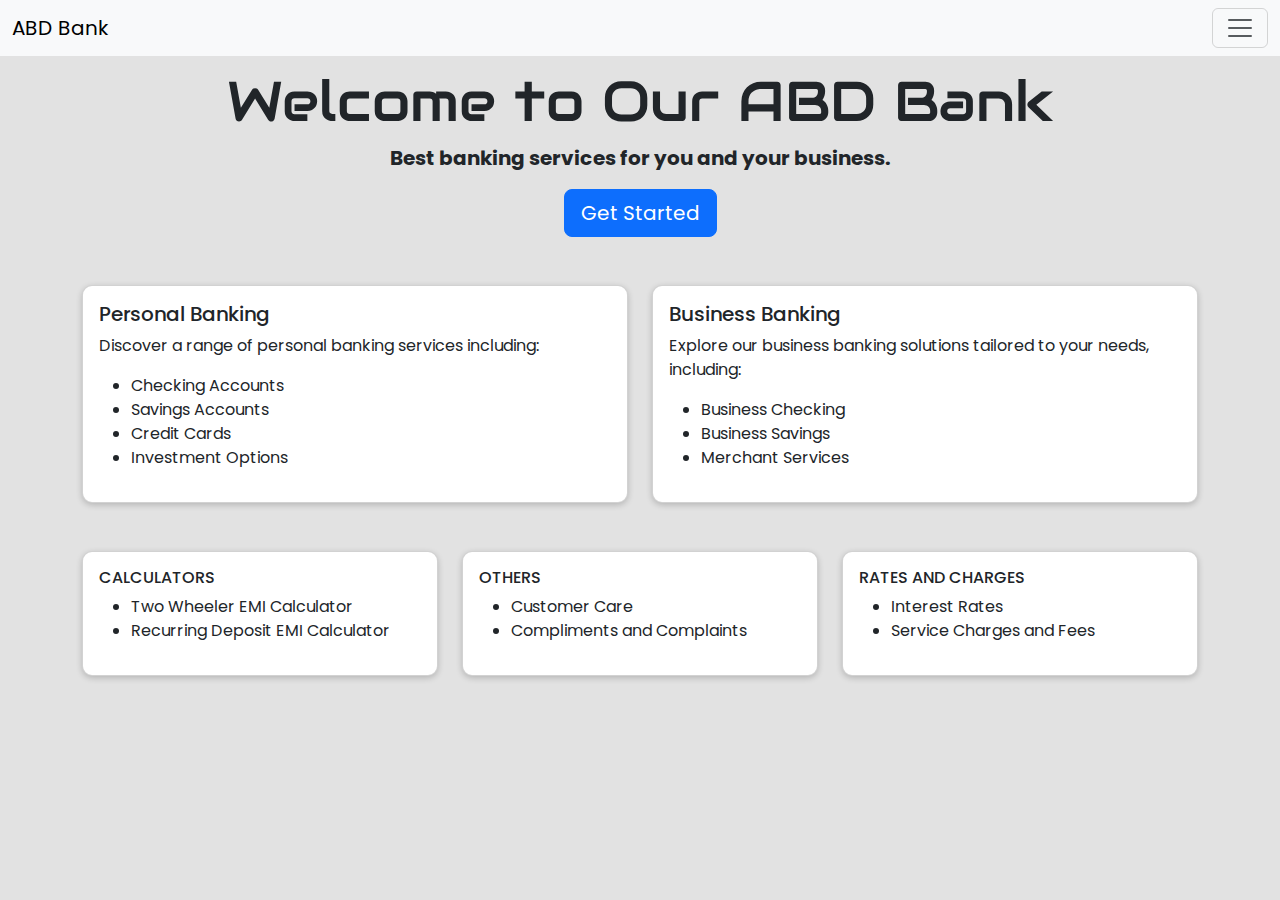
<file: index.html>
<!DOCTYPE html>
<html lang="en">
  <head>
    <meta charset="UTF-8">
    <meta name="viewport" content="width=device-width, initial-scale=1.0">
    <title>ABD Bank</title>
    
    <link href="https://cdn.jsdelivr.net/npm/bootstrap@5.3.3/dist/css/bootstrap.min.css" rel="stylesheet" integrity="sha384-QWTKZyjpPEjISv5WaRU9OFeRpok6YctnYmDr5pNlyT2bRjXh0JMhjY6hW+ALEwIH" crossorigin="anonymous">
    <link rel="stylesheet" href="./index.css">

  </head>

  <body>
    <nav class="navbar bg-body-tertiary fixed-top">
      <div class="container-fluid">
        <a class="navbar-brand" href="./index.html">ABD Bank</a>
        <button class="navbar-toggler" type="button" data-bs-toggle="offcanvas" data-bs-target="#offcanvasNavbar" aria-controls="offcanvasNavbar" aria-label="Toggle navigation">
          <span class="navbar-toggler-icon"></span>
        </button>

        <div class="offcanvas offcanvas-end" tabindex="-1" id="offcanvasNavbar" aria-labelledby="offcanvasNavbarLabel">
          <div class="offcanvas-header">
            <h5 class="offcanvas-title" id="offcanvasNavbarLabel">ABD Bank</h5>
            <button type="button" class="btn-close" data-bs-dismiss="offcanvas" aria-label="Close"></button>
          </div>
          <div class="offcanvas-body">
            <ul class="navbar-nav justify-content-end flex-grow-1 pe-3">
              <li class="nav-item">
                <a class="nav-link active" aria-current="page" href="./index.html">Home</a>
              </li>
              <li class="nav-item">
                <a class="nav-link" href="./Registration/Registration.html">Open Accourt</a>
              </li>
              <li class="nav-item">
                <a class="nav-link" href="./TransferPage/TransferPage.html">Transactions</a>
              </li>
              <li class="nav-item">
                <a class="nav-link" href="./TransactionHistory/TransactionHistory.html">Account Details</a>
              </li>
              <li class="nav-item">
                <a class="nav-link" href="./LoginPage/LoginPage.html">Sign up</a>
              </li>
              <li class="nav-item">
                <a class="nav-link" href="./LoginPage/LoginPage.html">Login</a>
              </li>
            </ul>
          </div>
        </div>
      </div>
    </nav>

    <div class="mar">
      <div class="jumbotron jumbotron-fluid mt-5">
        <div class="container text-center mt-2">
          <h1 class="display-4 mt-5">Welcome to Our ABD Bank</h1>
          <p class="lead">Best banking services for you and your business.</p>
          <a class="btn btn-primary btn-lg" href="./Registration/Registration.html" role="button">Get Started</a>
        </div>
      </div>
  
      <div class="container mt-5">
        <div class="row">
          <div class="col-md-6">
            <div class="card">
              <div class="card-body">
                <h5 class="card-title">Personal Banking</h5>
                <p class="card-text">Discover a range of personal banking services including:</p>
  
                <ul>
                  <li>Checking Accounts</li>
                  <li>Savings Accounts</li>
                  <li>Credit Cards</li>
                  <li>Investment Options</li>
                </ul>
              </div>
            </div>
          </div>
  
          <div class="col-md-6">
            <div class="card">
              <div class="card-body">
                <h5 class="card-title">Business Banking</h5>
                <p class="card-text">Explore our business banking solutions tailored to your needs, including:</p>
  
                <ul>
                  <li>Business Checking</li>
                  <li>Business Savings</li>
                  <li>Merchant Services</li>
                </ul>
              </div>
            </div>
          </div>
        </div>
      </div>
  
      <footer class="container mt-5 mb-5">
        <div class="row">
          <div class="col-md-4">
            <div class="card">
              <div class="card-body">
                <h6>CALCULATORS</h6>
                
                <ul>
                  <li>Two Wheeler EMI Calculator</li>
                  <li>Recurring Deposit EMI Calculator</li>
                </ul>
              </div>
            </div>
          </div>
            
          <div class="col-md-4">
            <div class="card">
              <div class="card-body">
                <h6>OTHERS</h6>
              
                <ul>
                  <li>Customer Care</li>
                  <li>Compliments and Complaints</li>
                </ul>
              </div>
            </div>
          </div>
            
          <div class="col-md-4">
            <div class="card">
              <div class="card-body">
                <h6>RATES AND CHARGES</h6>
                
                <ul>
                  <li>Interest Rates</li>
                  <li>Service Charges and Fees</li>
                </ul>
              </div>
            </div>
          </div>
        </div>
      </footer>
    </div>

    <script src="https://cdn.jsdelivr.net/npm/bootstrap@5.3.3/dist/js/bootstrap.bundle.min.js" integrity="sha384-YvpcrYf0tY3lHB60NNkmXc5s9fDVZLESaAA55NDzOxhy9GkcIdslK1eN7N6jIeHz" crossorigin="anonymous"></script>
  </body>
</html>
</file>
<file: index.css>
@import url('https://fonts.googleapis.com/css2?family=Poppins:wght@100;400&display=swap');
@import url('https://fonts.googleapis.com/css2?family=Audiowide&display=swap');


* {
  font-family: "Poppins", sans-serif;
}

body {
  background-color: rgb(226, 226, 226);
}

.mar {
  padding-top: 20px;
}
.card {
  border-radius: 10px;
  box-shadow: 0 2px 6px 0 rgba(0, 0, 0, .2);
}

.lead {
  font-family: "Poppins", sans-serif;
  font-weight: bold;
}

.display-4 {
  font-family: "Audiowide", sans-serif;
  font-weight: 400;
  font-style: normal;
}

.navbar-light .navbar-brand {
  font-weight: 500;
  color: rgba(0, 0, 0, .9);
}

.navbar-nav {
  margin-left: auto;
}

.navbar-nav li { 
  margin-right: 35px; 
}

.navbar-nav .nav-link { 
  transition: all 0.3s ease; 
}

.navbar-light .navbar-nav .nav-link {
  color: black;
}

.navbar-light .navbar-nav .nav-link:hover {
  background-color: #007BFF;
  color: white;
}
</file>
